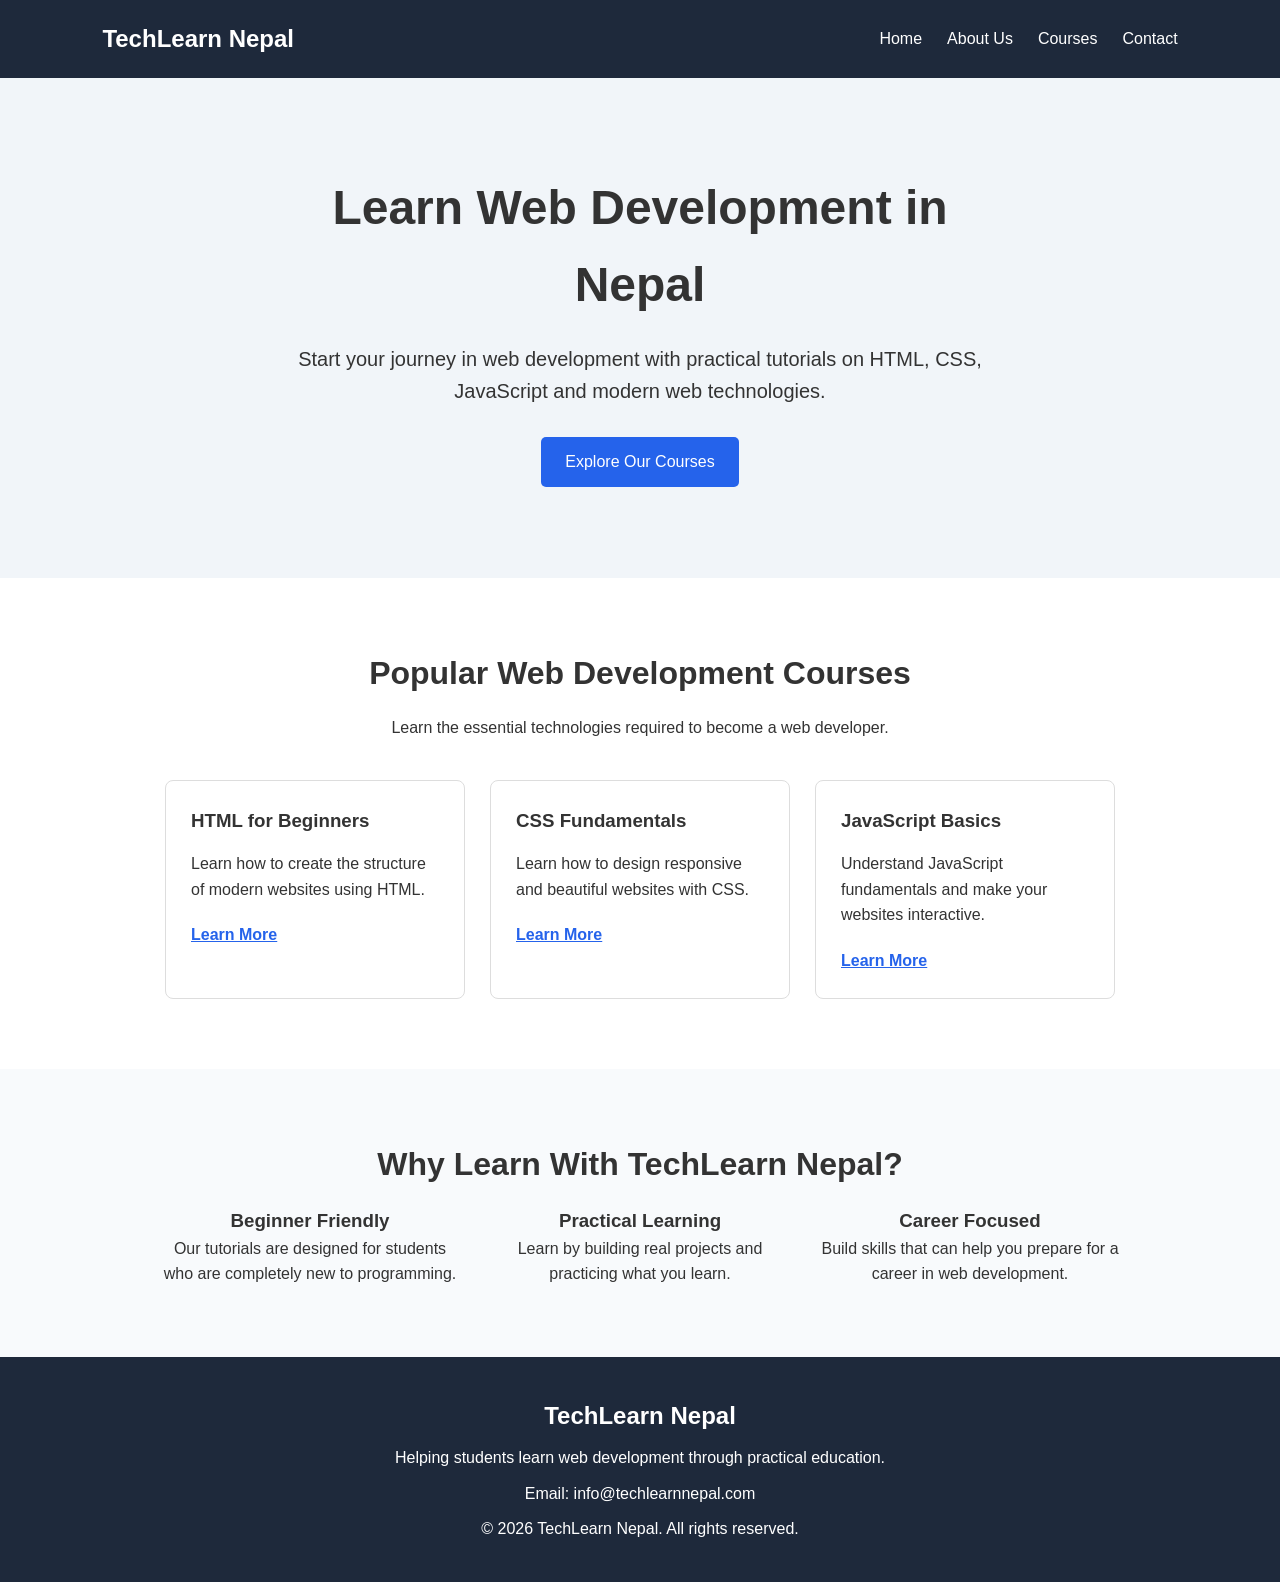
<file: index.html>
<!DOCTYPE html>
<html lang="en">
<head>
    <meta charset="UTF-8">

    <meta name="viewport" content="width=device-width, initial-scale=1.0">

    <title>TechLearn Nepal | Learn Web Development</title>

    <meta
        name="description"
        content="TechLearn Nepal helps beginners learn HTML, CSS, JavaScript and web development through simple practical tutorials."
    >
    <meta name="google-site-verification" content="YPoBKRq2Zoa7eJuz-HM-8VOF-LT9-fZnOZ7oGezWBrc" />

    <link rel="stylesheet" href="style.css">
</head>

<body>

    <!-- Header -->
    <header>
        <nav class="navbar">

            <a href="index.html" class="logo">
                TechLearn Nepal
            </a>

            <ul class="nav-links">
                <li>
                    <a href="index.html">Home</a>
                </li>

                <li>
                    <a href="about.html">About Us</a>
                </li>

                <li>
                    <a href="#courses">Courses</a>
                </li>

                <li>
                    <a href="#contact">Contact</a>
                </li>
            </ul>

        </nav>
    </header>


    <!-- Main Content -->
    <main>

        <!-- Hero Section -->
        <section class="hero">

            <div class="hero-content">

                <h1>Learn Web Development in Nepal</h1>

                <p>
                    Start your journey in web development with practical
                    tutorials on HTML, CSS, JavaScript and modern web technologies.
                </p>

                <a href="#courses" class="btn">
                    Explore Our Courses
                </a>

            </div>

        </section>


        <!-- Courses Section -->
        <section id="courses" class="section">

            <h2>Popular Web Development Courses</h2>

            <p class="section-description">
                Learn the essential technologies required to become a web developer.
            </p>


            <div class="card-container">

                <article class="card">

                    <h3>HTML for Beginners</h3>

                    <p>
                        Learn how to create the structure of modern websites
                        using HTML.
                    </p>

                    <a href="about.html">
                        Learn More
                    </a>

                </article>


                <article class="card">

                    <h3>CSS Fundamentals</h3>

                    <p>
                        Learn how to design responsive and beautiful websites
                        with CSS.
                    </p>

                    <a href="about.html">
                        Learn More
                    </a>

                </article>


                <article class="card">

                    <h3>JavaScript Basics</h3>

                    <p>
                        Understand JavaScript fundamentals and make your
                        websites interactive.
                    </p>

                    <a href="about.html">
                        Learn More
                    </a>

                </article>

            </div>

        </section>


        <!-- Why Choose Us -->
        <section class="section gray-section">

            <h2>Why Learn With TechLearn Nepal?</h2>

            <div class="features">

                <div class="feature">
                    <h3>Beginner Friendly</h3>
                    <p>
                        Our tutorials are designed for students who are
                        completely new to programming.
                    </p>
                </div>

                <div class="feature">
                    <h3>Practical Learning</h3>
                    <p>
                        Learn by building real projects and practicing
                        what you learn.
                    </p>
                </div>

                <div class="feature">
                    <h3>Career Focused</h3>
                    <p>
                        Build skills that can help you prepare for a
                        career in web development.
                    </p>
                </div>

            </div>

        </section>

    </main>


    <!-- Footer -->
    <footer id="contact">

        <h2>TechLearn Nepal</h2>

        <p>
            Helping students learn web development through practical education.
        </p>

        <p>
            Email: info@techlearnnepal.com
        </p>

        <p>
            &copy; 2026 TechLearn Nepal. All rights reserved.
        </p>

    </footer>

</body>
</html>
</file>
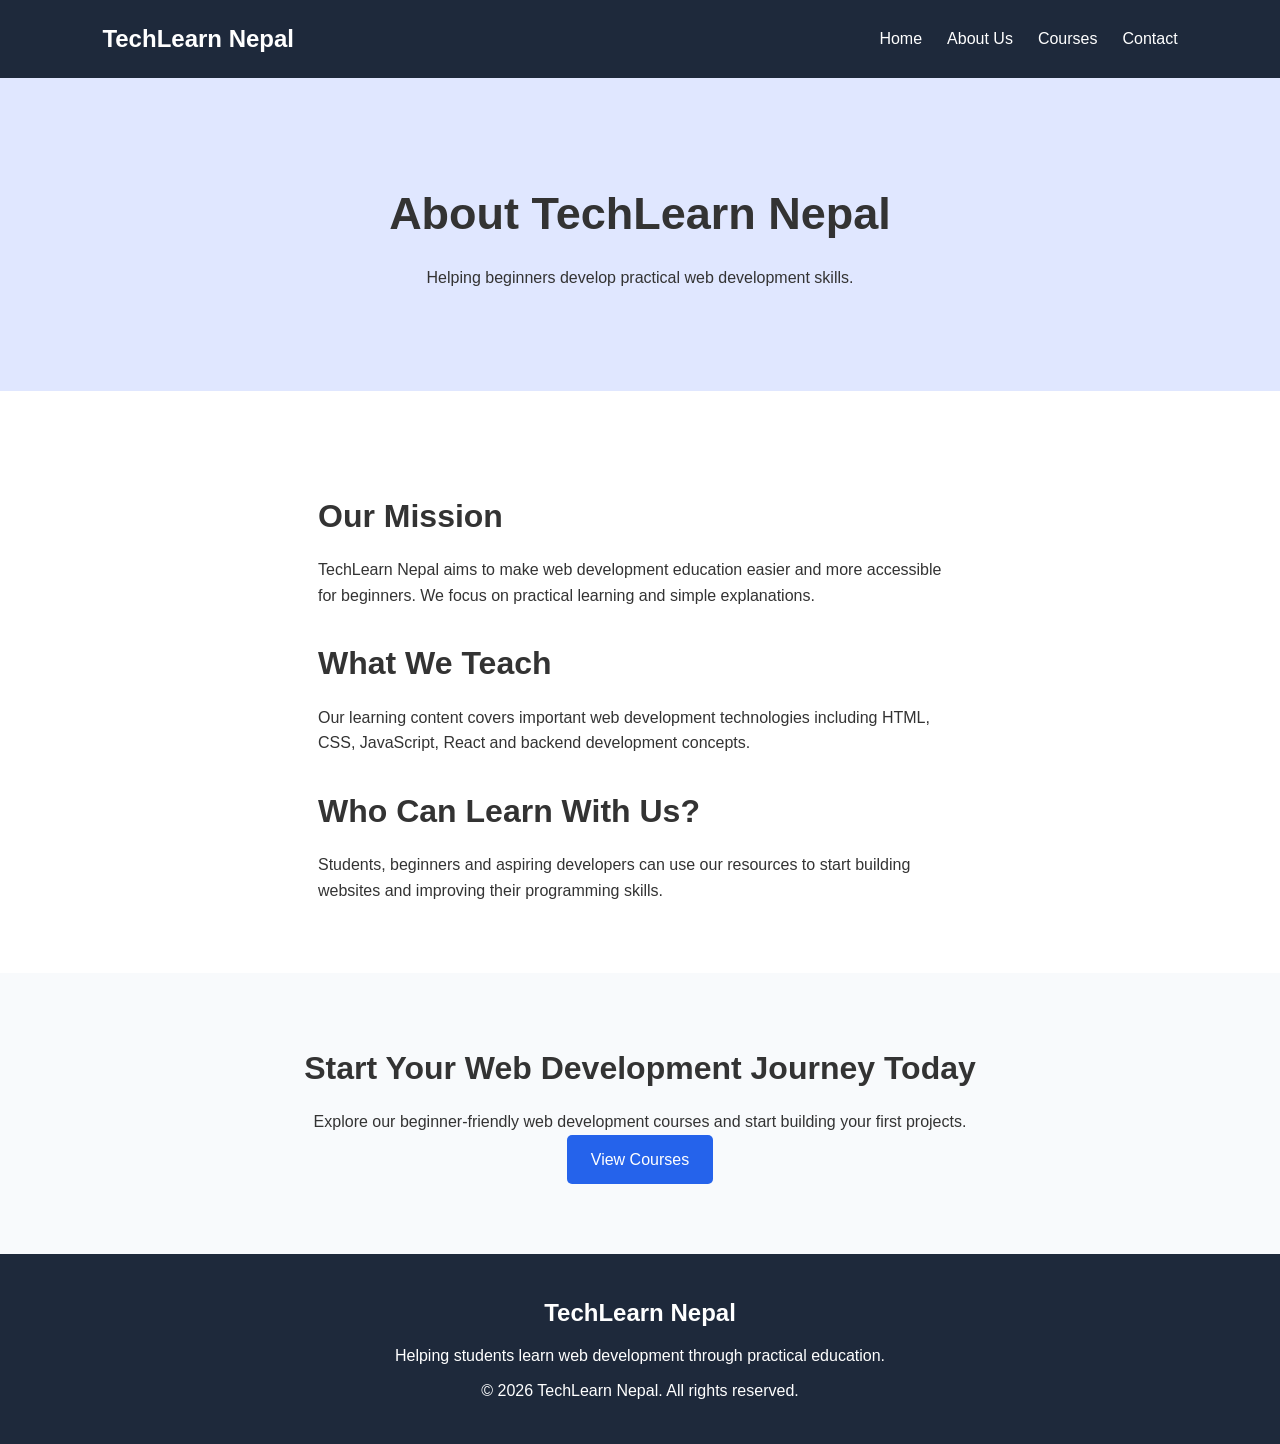
<file: about.html>
<!DOCTYPE html>
<html lang="en">
<head>
    <meta charset="UTF-8">

    <meta name="viewport" content="width=device-width, initial-scale=1.0">

    <title>About TechLearn Nepal | Web Development Learning Platform</title>

    <meta
        name="description"
        content="Learn about TechLearn Nepal, a beginner-friendly platform focused on teaching practical HTML, CSS, JavaScript and web development skills."
    >

    <link rel="stylesheet" href="style.css">
</head>

<body>

    <!-- Header -->
    <header>
        <nav class="navbar">

            <a href="index.html" class="logo">
                TechLearn Nepal
            </a>

            <ul class="nav-links">

                <li>
                    <a href="index.html">Home</a>
                </li>

                <li>
                    <a href="about.html">About Us</a>
                </li>

                <li>
                    <a href="index.html#courses">Courses</a>
                </li>

                <li>
                    <a href="index.html#contact">Contact</a>
                </li>

            </ul>

        </nav>
    </header>


    <!-- Main -->
    <main>

        <section class="page-hero">

            <h1>About TechLearn Nepal</h1>

            <p>
                Helping beginners develop practical web development skills.
            </p>

        </section>


        <section class="section about-content">

            <h2>Our Mission</h2>

            <p>
                TechLearn Nepal aims to make web development education
                easier and more accessible for beginners. We focus on
                practical learning and simple explanations.
            </p>


            <h2>What We Teach</h2>

            <p>
                Our learning content covers important web development
                technologies including HTML, CSS, JavaScript, React and
                backend development concepts.
            </p>


            <h2>Who Can Learn With Us?</h2>

            <p>
                Students, beginners and aspiring developers can use our
                resources to start building websites and improving their
                programming skills.
            </p>

        </section>


        <section class="section gray-section">

            <h2>Start Your Web Development Journey Today</h2>

            <p>
                Explore our beginner-friendly web development courses and
                start building your first projects.
            </p>

            <a href="index.html#courses" class="btn">
                View Courses
            </a>

        </section>

    </main>


    <!-- Footer -->
    <footer>

        <h2>TechLearn Nepal</h2>

        <p>
            Helping students learn web development through practical education.
        </p>

        <p>
            &copy; 2026 TechLearn Nepal. All rights reserved.
        </p>

    </footer>

</body>
</html>
</file>
<file: style.css>
* {
    margin: 0;
    padding: 0;
    box-sizing: border-box;
}

body {
    font-family: Arial, sans-serif;
    line-height: 1.6;
    color: #333;
}

/* Header */

header {
    background: #1e293b;
    padding: 20px 8%;
}

.navbar {
    display: flex;
    justify-content: space-between;
    align-items: center;
}

.logo {
    color: white;
    font-size: 24px;
    font-weight: bold;
    text-decoration: none;
}

.nav-links {
    display: flex;
    list-style: none;
    gap: 25px;
}

.nav-links a {
    color: white;
    text-decoration: none;
}

/* Hero */

.hero {
    min-height: 500px;
    display: flex;
    align-items: center;
    justify-content: center;
    text-align: center;
    padding: 50px 20px;
    background: #f1f5f9;
}

.hero-content {
    max-width: 700px;
}

.hero h1 {
    font-size: 48px;
    margin-bottom: 20px;
}

.hero p {
    font-size: 20px;
    margin-bottom: 30px;
}

/* Button */

.btn {
    display: inline-block;
    background: #2563eb;
    color: white;
    padding: 12px 24px;
    text-decoration: none;
    border-radius: 5px;
}

/* Sections */

.section {
    padding: 70px 10%;
    text-align: center;
}

.section h2 {
    font-size: 32px;
    margin-bottom: 15px;
}

.section-description {
    margin-bottom: 40px;
}

.gray-section {
    background: #f8fafc;
}

/* Cards */

.card-container {
    display: flex;
    justify-content: center;
    gap: 25px;
    flex-wrap: wrap;
}

.card {
    width: 300px;
    padding: 25px;
    border: 1px solid #ddd;
    border-radius: 8px;
    text-align: left;
}

.card h3 {
    margin-bottom: 15px;
}

.card p {
    margin-bottom: 20px;
}

.card a {
    color: #2563eb;
    font-weight: bold;
}

/* Features */

.features {
    display: flex;
    justify-content: center;
    gap: 30px;
    flex-wrap: wrap;
}

.feature {
    max-width: 300px;
}

/* About */

.page-hero {
    padding: 100px 20px;
    text-align: center;
    background: #e0e7ff;
}

.page-hero h1 {
    font-size: 45px;
    margin-bottom: 15px;
}

.about-content {
    max-width: 900px;
    margin: auto;
    text-align: left;
}

.about-content h2 {
    margin-top: 30px;
}

/* Footer */

footer {
    background: #1e293b;
    color: white;
    text-align: center;
    padding: 40px 20px;
}

footer p {
    margin-top: 10px;
}

/* Responsive */

@media (max-width: 768px) {

    .navbar {
        flex-direction: column;
        gap: 20px;
    }

    .nav-links {
        gap: 15px;
    }

    .hero h1 {
        font-size: 35px;
    }

    .card-container,
    .features {
        flex-direction: column;
        align-items: center;
    }
}
</file>
